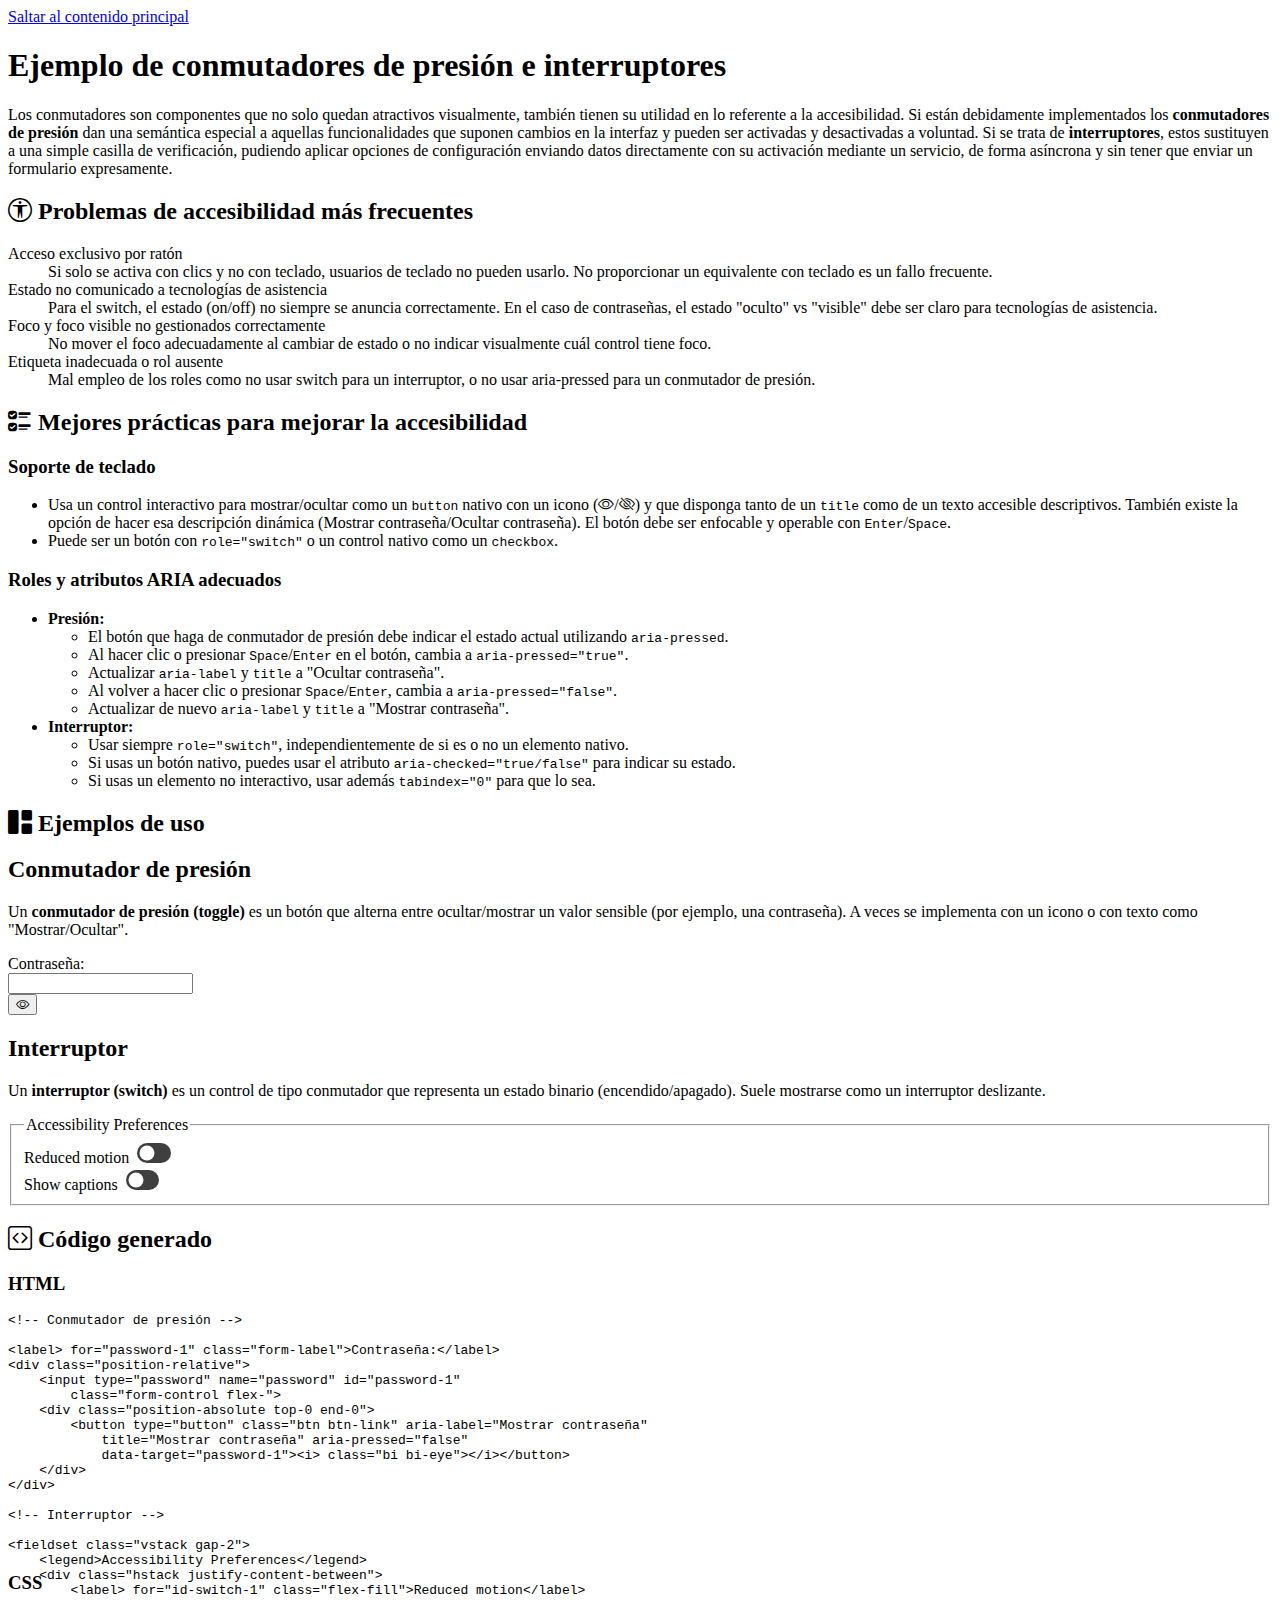
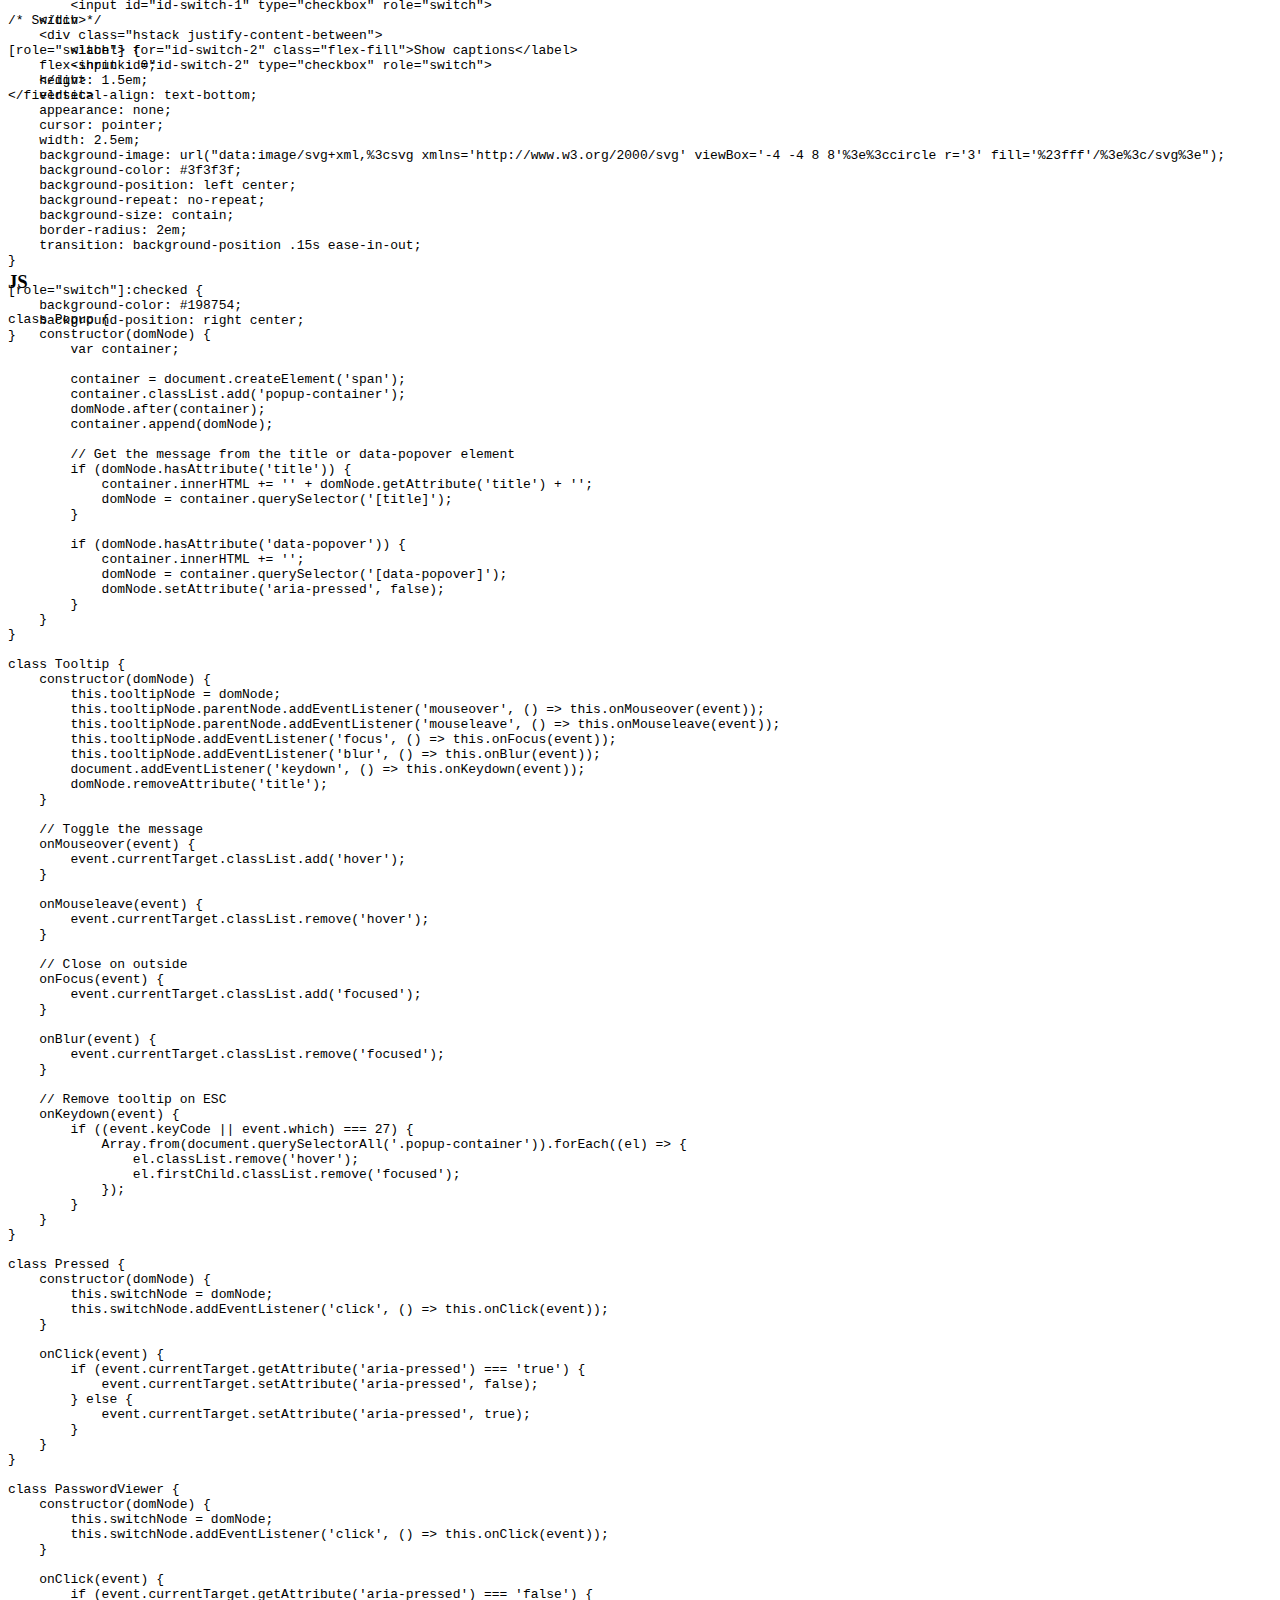
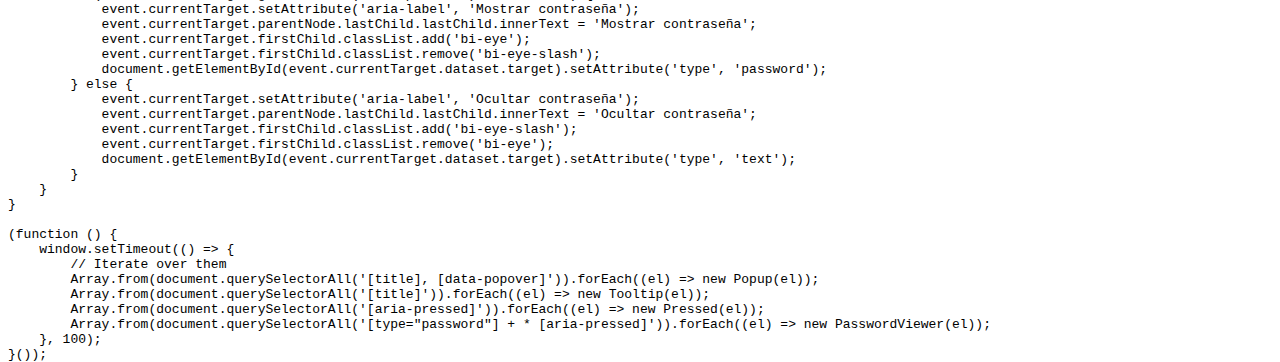
<file: switch/index.html>
<!DOCTYPE html>
<html lang="es">

<head>
    <meta charset="UTF-8">
    <meta name="viewport" content="width=device-width, initial-scale=1.0">
    <title>Conmutadores | A11Y</title>
    <link href="https://cdn.jsdelivr.net/npm/bootstrap@5.3.8/dist/css/bootstrap.min.css" rel="stylesheet"
        integrity="sha384-sRIl4kxILFvY47J16cr9ZwB07vP4J8+LH7qKQnuqkuIAvNWLzeN8tE5YBujZqJLB" crossorigin="anonymous">
    <link rel="stylesheet" href="https://cdn.jsdelivr.net/npm/bootstrap-icons@1.13.1/font/bootstrap-icons.min.css">
    <link rel="stylesheet" href="../style.css">
</head>

<body class="min-vh-100 vstack">
    <a href="#main"
        class="btn btn-primary fixed-top top-0 start-50 translate-middle-x mt-4 visually-hidden-focusable">Saltar
        al contenido principal</a>
    <div id="header" class="sticky-top"></div>
    <main id="main" class="py-5 text-bg-light">
        <div class="container">
            <div class="row row-cols-1 row-cols-xl-2 g-5">
                <div class="col col-xl-9 vstack gap-3">
                    <h1 class="display-5 border-bottom pb-3">Ejemplo de conmutadores de presión e interruptores</h1>
                    <p>Los conmutadores son componentes que no solo quedan atractivos visualmente, también tienen su
                        utilidad en lo referente a la accesibilidad. Si están debidamente implementados los
                        <strong>conmutadores de presión</strong> dan una semántica especial a aquellas funcionalidades
                        que suponen cambios en la interfaz y pueden ser activadas y desactivadas a voluntad. Si se trata
                        de <strong>interruptores</strong>, estos sustituyen a una simple casilla de verificación,
                        pudiendo aplicar opciones de configuración enviando datos directamente con su activación
                        mediante un servicio, de forma asíncrona y sin tener que enviar un formulario expresamente.</p>
                    <h2 class="border-bottom pb-3"><i class="bi bi-universal-access-circle"></i> Problemas de
                        accesibilidad más frecuentes</h2>
                    <dl>
                        <dt>Acceso exclusivo por ratón</dt>
                        <dd>Si solo se activa con clics y no con teclado, usuarios de teclado no pueden usarlo. No
                            proporcionar un equivalente con teclado es un fallo frecuente.</dd>
                        <dt>Estado no comunicado a tecnologías de asistencia</dt>
                        <dd>Para el switch, el estado (on/off) no siempre se anuncia correctamente. En el caso de
                            contraseñas, el estado "oculto" vs "visible" debe ser claro para tecnologías de asistencia.
                        </dd>
                        <dt>Foco y foco visible no gestionados correctamente</dt>
                        <dd>No mover el foco adecuadamente al cambiar de estado o no indicar visualmente cuál control
                            tiene foco.</dd>
                        <dt>Etiqueta inadecuada o rol ausente</dt>
                        <dd>Mal empleo de los roles como no usar switch para un interruptor, o no usar aria-pressed para
                            un conmutador de presión.</dd>
                    </dl>

                    <h2 class="border-bottom pb-3"><i class="bi bi-ui-checks"></i> Mejores prácticas para mejorar la
                        accesibilidad</h2>
                    <h3 class="h4 fw-bold">Soporte de teclado</h3>
                    <ul>
                        <li>Usa un control interactivo para mostrar/ocultar como un <code>button</code> nativo con un
                            icono (<i class="bi bi-eye"></i>/<i class="bi bi-eye-slash"></i>) y que disponga tanto de un
                            <code>title</code> como de un texto accesible descriptivos. También existe la opción de
                            hacer esa descripción dinámica (Mostrar contraseña/Ocultar contraseña). El botón debe ser
                            enfocable y operable con <kbd>Enter</kbd>/<kbd>Space</kbd>.
                        </li>
                        <li>Puede ser un botón con <code>role="switch"</code> o un control nativo como un
                            <code>checkbox</code>.
                        </li>
                    </ul>
                    <h3 class="h4 fw-bold">Roles y atributos ARIA adecuados</h3>
                    <ul>
                        <li>
                            <strong>Presión:</strong>
                            <ul>
                                <li>El botón que haga de conmutador de presión debe indicar el estado actual utilizando
                                    <code>aria-pressed</code>.
                                </li>
                                <li>Al hacer clic o presionar <kbd>Space</kbd>/<kbd>Enter</kbd> en el botón, cambia a
                                    <code>aria-pressed="true"</code>.
                                </li>
                                <li>Actualizar <code>aria-label</code> y <code>title</code> a "Ocultar contraseña".</li>
                                <li>Al volver a hacer clic o presionar <kbd>Space</kbd>/<kbd>Enter</kbd>, cambia a
                                    <code>aria-pressed="false"</code>.
                                </li>
                                <li>Actualizar de nuevo <code>aria-label</code> y <code>title</code> a "Mostrar
                                    contraseña".</li>
                            </ul>
                        </li>
                        <li>
                            <strong>Interruptor:</strong>
                            <ul>
                                <li>Usar siempre <code>role="switch"</code>, independientemente de si es o no un
                                    elemento nativo. </li>
                                <li>Si usas un botón nativo, puedes usar el atributo
                                    <code>aria-checked="true/false"</code> para indicar su estado.
                                </li>
                                <li>Si usas un elemento no interactivo, usar además <code>tabindex="0"</code> para que
                                    lo sea.</li>
                            </ul>
                        </li>
                    </ul>

                    <h2 class="border-bottom pb-3"><i class="bi bi-grid-1x2-fill"></i> Ejemplos de uso</h2>
                    <div class="row row-cols-1 row-cols-md-2 g-4 mb-4">
                        <div class="col">
                            <div class="card h-100">
                                <div class="card-header text-body-secondary">
                                    <h2 class="card-title h5 mb-0">Conmutador de presión</h2>
                                </div>
                                <div class="card-body">
                                    <p class="card-text">Un <strong>conmutador de presión (toggle)</strong> es un botón
                                        que alterna entre ocultar/mostrar un valor sensible (por ejemplo, una
                                        contraseña). A veces se implementa con un icono o con texto como
                                        "Mostrar/Ocultar".
                                    </p>
                                </div>
                                <div class="card-footer text-body-secondary p-3">
                                    <label for="password-1" class="form-label">Contraseña:</label>
                                    <div class="position-relative">
                                        <input type="password" name="password" id="password-1"
                                            class="form-control flex-">
                                        <div class="position-absolute top-0 end-0">
                                            <button type="button" class="btn btn-link" aria-label="Mostrar contraseña"
                                                title="Mostrar contraseña" aria-pressed="false"
                                                data-target="password-1"><i class="bi bi-eye"></i></button>
                                        </div>
                                    </div>
                                </div>
                            </div>
                        </div>
                        <div class="col">
                            <div class="card h-100">
                                <div class="card-header text-body-secondary">
                                    <h2 class="card-title h5 mb-0">Interruptor</h2>
                                </div>
                                <div class="card-body">
                                    <p class="card-text">Un <strong>interruptor (switch)</strong> es un control de tipo
                                        conmutador que representa un estado binario (encendido/apagado). Suele mostrarse
                                        como un interruptor deslizante.
                                    </p>
                                </div>
                                <div class="card-footer text-body-secondary p-3">
                                    <fieldset class="vstack gap-2">
                                        <legend>Accessibility Preferences</legend>
                                        <div class="hstack justify-content-between">
                                            <label for="id-switch-1" class="flex-fill">Reduced motion</label>
                                            <input id="id-switch-1" type="checkbox" role="switch">
                                        </div>
                                        <div class="hstack justify-content-between">
                                            <label for="id-switch-2" class="flex-fill">Show captions</label>
                                            <input id="id-switch-2" type="checkbox" role="switch">
                                        </div>
                                    </fieldset>
                                </div>
                            </div>
                        </div>
                    </div>

                    <h2 class="border-bottom pb-3"><i class="bi bi-code-square"></i> Código generado</h2>
                    <div class="vstack gap-3">
                        <div class="card h-100 overflow-hidden">
                            <div class="card-header">
                                <h3 class="card-title h5 mb-0">HTML</h3>
                            </div>
                            <pre class="card-body text-bg-dark mh-15 mb-0">
&lt;!-- Conmutador de presión --&gt;

&lt;label&gt; for="password-1" class="form-label"&gt;Contraseña:&lt;/label&gt;
&lt;div class="position-relative"&gt;
    &lt;input type="password" name="password" id="password-1"
        class="form-control flex-"&gt;
    &lt;div class="position-absolute top-0 end-0"&gt;
        &lt;button type="button" class="btn btn-link" aria-label="Mostrar contraseña"
            title="Mostrar contraseña" aria-pressed="false"
            data-target="password-1"&gt;&lt;i&gt; class="bi bi-eye"&gt;&lt;/i&gt;&lt;/button&gt;
    &lt;/div&gt;
&lt;/div&gt;

&lt;!-- Interruptor --&gt;

&lt;fieldset class="vstack gap-2"&gt;
    &lt;legend&gt;Accessibility Preferences&lt;/legend&gt;
    &lt;div class="hstack justify-content-between"&gt;
        &lt;label&gt; for="id-switch-1" class="flex-fill"&gt;Reduced motion&lt;/label&gt;
        &lt;input id="id-switch-1" type="checkbox" role="switch"&gt;
    &lt;/div&gt;
    &lt;div class="hstack justify-content-between"&gt;
        &lt;label&gt; for="id-switch-2" class="flex-fill"&gt;Show captions&lt;/label&gt;
        &lt;input id="id-switch-2" type="checkbox" role="switch"&gt;
    &lt;/div&gt;
&lt;/fieldset&gt;
                                </pre>
                        </div>
                        <div class="card h-100 overflow-hidden">
                            <div class="card-header">
                                <h3 class="card-title h5 mb-0">CSS</h3>
                            </div>
                            <pre class="card-body text-bg-dark mh-15 mb-0">
/* Switch */

[role="switch"] {
    flex-shrink: 0;
    height: 1.5em;
    vertical-align: text-bottom;
    appearance: none;
    cursor: pointer;
    width: 2.5em;
    background-image: url("data:image/svg+xml,%3csvg xmlns='http://www.w3.org/2000/svg' viewBox='-4 -4 8 8'%3e%3ccircle r='3' fill='%23fff'/%3e%3c/svg%3e");
    background-color: #3f3f3f;
    background-position: left center;
    background-repeat: no-repeat;
    background-size: contain;
    border-radius: 2em;
    transition: background-position .15s ease-in-out;
}

[role="switch"]:checked {
    background-color: #198754;
    background-position: right center;
}</pre>
                        </div>
                        <div class="card h-100 overflow-hidden">
                            <div class="card-header">
                                <h3 class="card-title h5 mb-0">JS</h3>
                            </div>
                            <pre class="card-body text-bg-dark mh-15 mb-0">
class Popup {
    constructor(domNode) {
        var container;

        container = document.createElement('span');
        container.classList.add('popup-container');
        domNode.after(container);
        container.append(domNode);

        // Get the message from the title or data-popover element
        if (domNode.hasAttribute('title')) {
            container.innerHTML += '<span role="tooltip" aria-hidden="true"><span>' + domNode.getAttribute('title') + '</span></span>';
            domNode = container.querySelector('[title]');
        }

        if (domNode.hasAttribute('data-popover')) {
            container.innerHTML += '<span role="status"><span></span></span>';
            domNode = container.querySelector('[data-popover]');
            domNode.setAttribute('aria-pressed', false);
        }
    }
}

class Tooltip {
    constructor(domNode) {
        this.tooltipNode = domNode;
        this.tooltipNode.parentNode.addEventListener('mouseover', () => this.onMouseover(event));
        this.tooltipNode.parentNode.addEventListener('mouseleave', () => this.onMouseleave(event));
        this.tooltipNode.addEventListener('focus', () => this.onFocus(event));
        this.tooltipNode.addEventListener('blur', () => this.onBlur(event));
        document.addEventListener('keydown', () => this.onKeydown(event));
        domNode.removeAttribute('title');
    }

    // Toggle the message
    onMouseover(event) {
        event.currentTarget.classList.add('hover');
    }

    onMouseleave(event) {
        event.currentTarget.classList.remove('hover');
    }

    // Close on outside
    onFocus(event) {
        event.currentTarget.classList.add('focused');
    }

    onBlur(event) {
        event.currentTarget.classList.remove('focused');
    }

    // Remove tooltip on ESC
    onKeydown(event) {
        if ((event.keyCode || event.which) === 27) {
            Array.from(document.querySelectorAll('.popup-container')).forEach((el) => {
                el.classList.remove('hover');
                el.firstChild.classList.remove('focused');
            });
        }
    }
}

class Pressed {
    constructor(domNode) {
        this.switchNode = domNode;
        this.switchNode.addEventListener('click', () => this.onClick(event));
    }

    onClick(event) {
        if (event.currentTarget.getAttribute('aria-pressed') === 'true') {
            event.currentTarget.setAttribute('aria-pressed', false);
        } else {
            event.currentTarget.setAttribute('aria-pressed', true);
        }
    }
}

class PasswordViewer {
    constructor(domNode) {
        this.switchNode = domNode;
        this.switchNode.addEventListener('click', () => this.onClick(event));
    }

    onClick(event) {
        if (event.currentTarget.getAttribute('aria-pressed') === 'false') {
            event.currentTarget.setAttribute('aria-label', 'Mostrar contraseña');
            event.currentTarget.parentNode.lastChild.lastChild.innerText = 'Mostrar contraseña';
            event.currentTarget.firstChild.classList.add('bi-eye');
            event.currentTarget.firstChild.classList.remove('bi-eye-slash');
            document.getElementById(event.currentTarget.dataset.target).setAttribute('type', 'password');
        } else {
            event.currentTarget.setAttribute('aria-label', 'Ocultar contraseña');
            event.currentTarget.parentNode.lastChild.lastChild.innerText = 'Ocultar contraseña';
            event.currentTarget.firstChild.classList.add('bi-eye-slash');
            event.currentTarget.firstChild.classList.remove('bi-eye');
            document.getElementById(event.currentTarget.dataset.target).setAttribute('type', 'text');
        }
    }
}

(function () {
    window.setTimeout(() => {
        // Iterate over them
        Array.from(document.querySelectorAll('[title], [data-popover]')).forEach((el) => new Popup(el));
        Array.from(document.querySelectorAll('[title]')).forEach((el) => new Tooltip(el));
        Array.from(document.querySelectorAll('[aria-pressed]')).forEach((el) => new Pressed(el));
        Array.from(document.querySelectorAll('[type="password"] + * [aria-pressed]')).forEach((el) => new PasswordViewer(el));
    }, 100);
}());</pre>
                        </div>
                    </div>
                </div>
                <div class="col col-xl-3"></div>
            </div>
        </div>
    </main>
    <div id="footer" class="mt-auto"></div>

    <script src="https://cdn.jsdelivr.net/npm/bootstrap@5.3.8/dist/js/bootstrap.bundle.min.js"
        integrity="sha384-FKyoEForCGlyvwx9Hj09JcYn3nv7wiPVlz7YYwJrWVcXK/BmnVDxM+D2scQbITxI"
        crossorigin="anonymous"></script>
    <script src="https://code.jquery.com/jquery-3.7.1.min.js"
        integrity="sha256-/JqT3SQfawRcv/BIHPThkBvs0OEvtFFmqPF/lYI/Cxo=" crossorigin="anonymous"></script>
    <script src="../custom.js"></script>
</body>

</html>
</file>
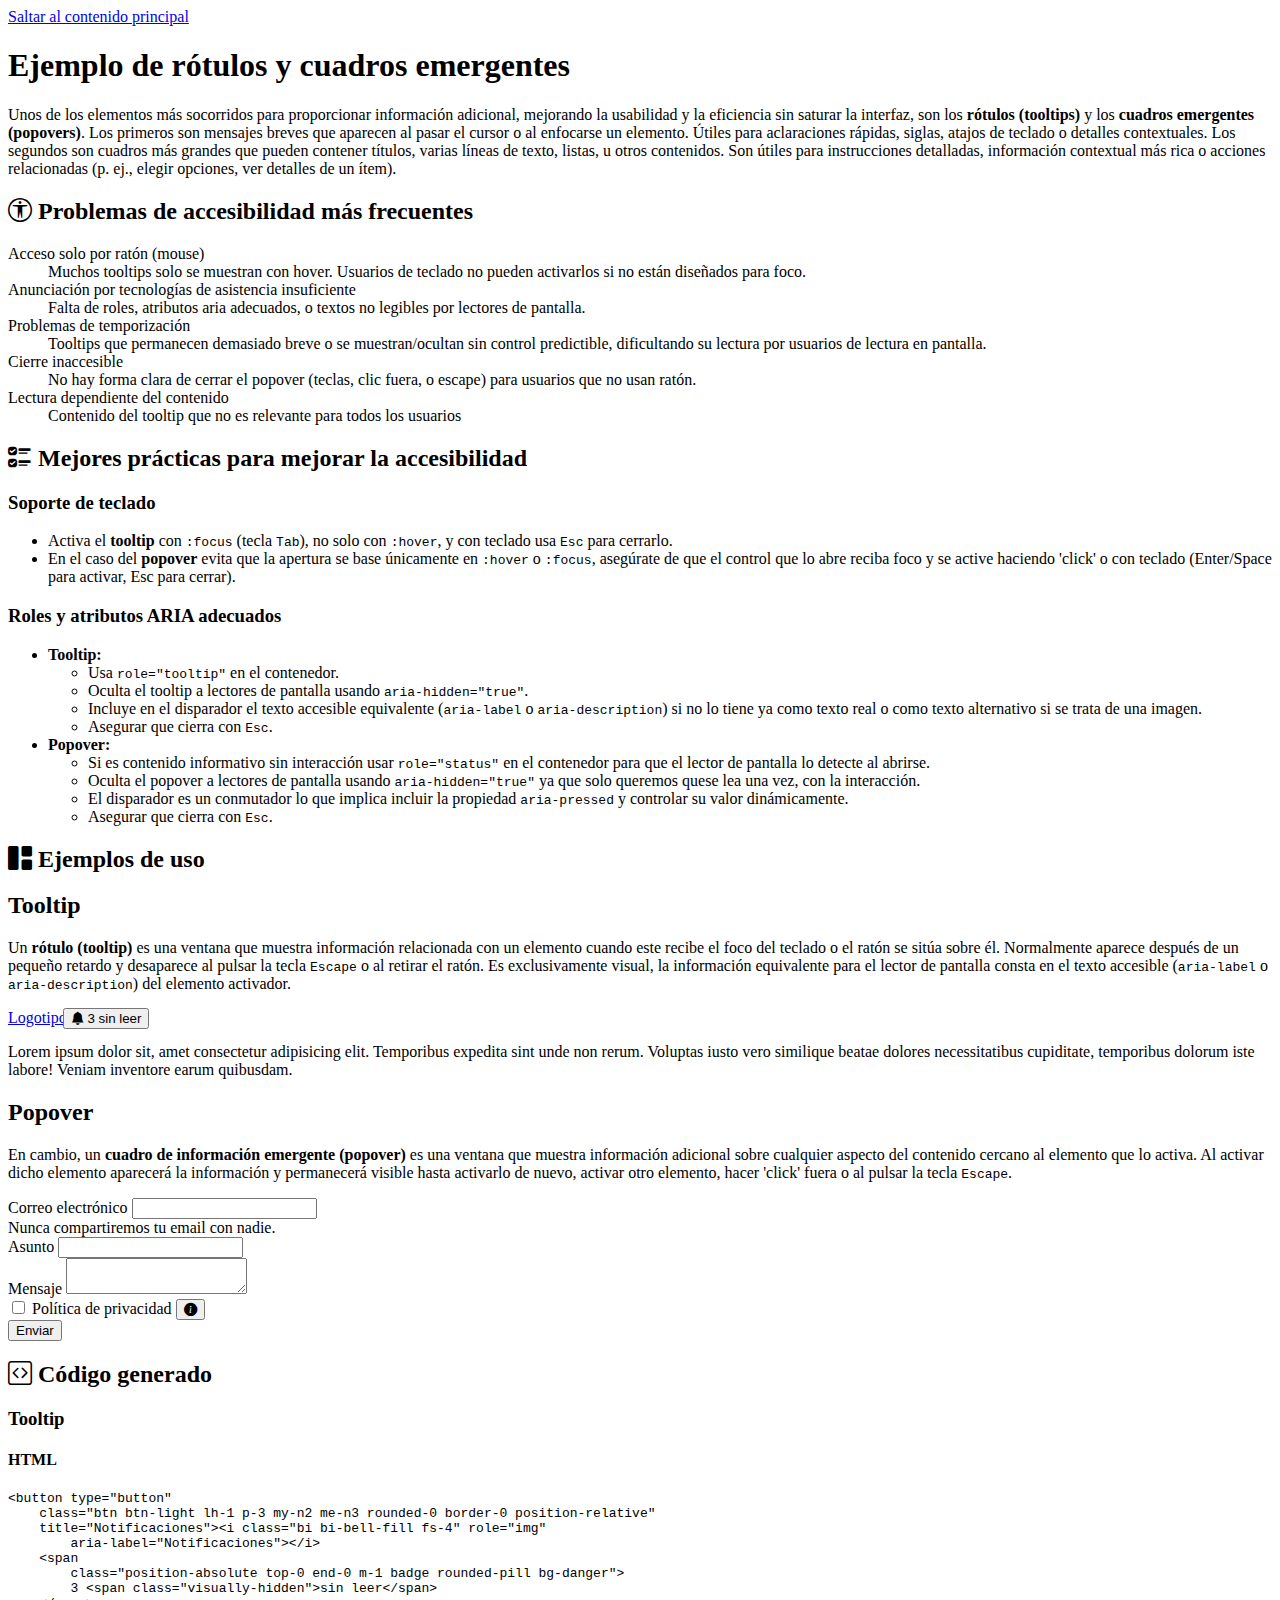
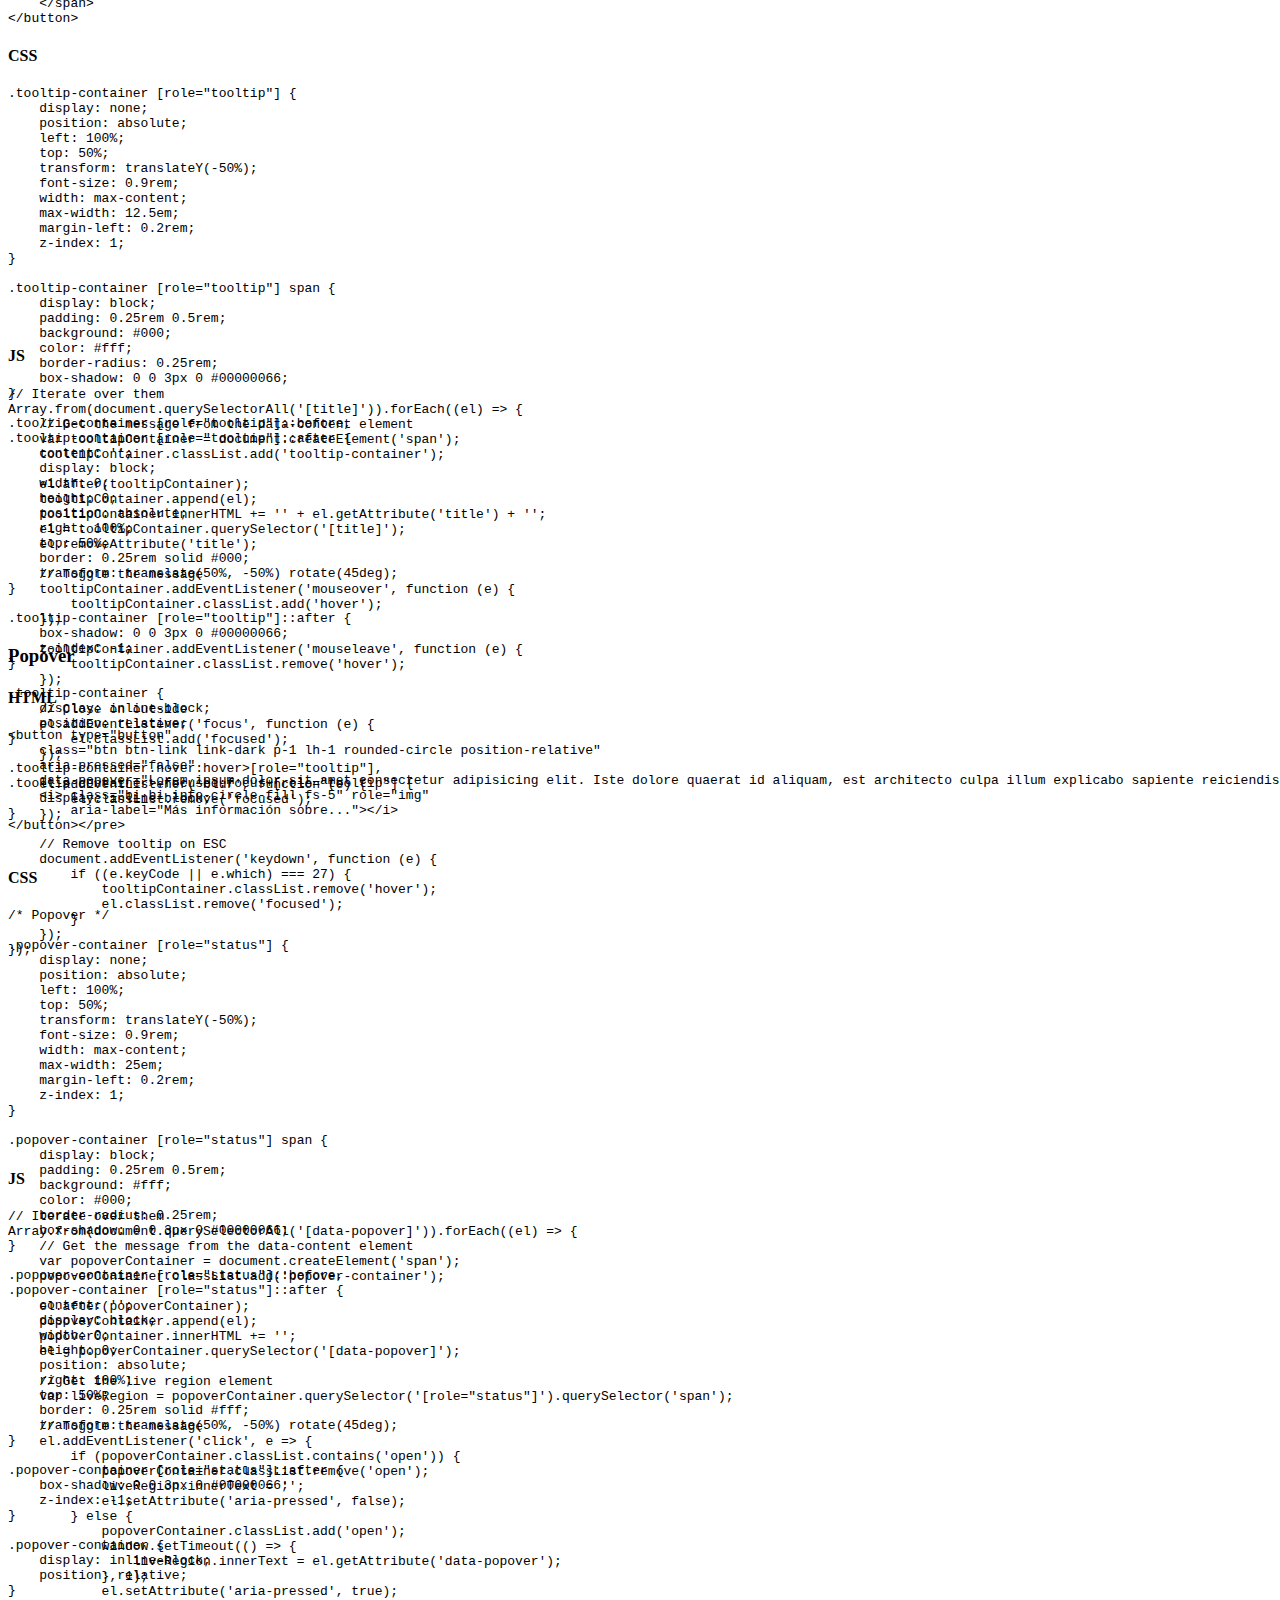
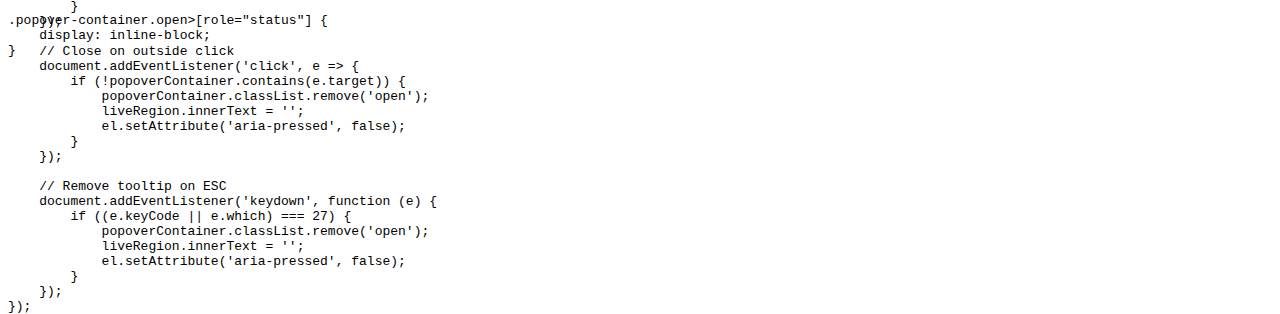
<file: tooltip-popover/index.html>
<!DOCTYPE html>
<html lang="es">

<head>
    <meta charset="UTF-8">
    <meta name="viewport" content="width=device-width, initial-scale=1.0">
    <title>Ejemplos de accesibilidad</title>
    <link href="https://cdn.jsdelivr.net/npm/bootstrap@5.3.8/dist/css/bootstrap.min.css" rel="stylesheet"
        integrity="sha384-sRIl4kxILFvY47J16cr9ZwB07vP4J8+LH7qKQnuqkuIAvNWLzeN8tE5YBujZqJLB" crossorigin="anonymous">
    <link rel="stylesheet" href="https://cdn.jsdelivr.net/npm/bootstrap-icons@1.13.1/font/bootstrap-icons.min.css">
    <link rel="stylesheet" href="../style.css">
</head>

<body>
    <a href="#main"
        class="btn btn-primary fixed-top top-0 start-50 translate-middle-x mt-4 visually-hidden-focusable">Saltar
        al contenido principal</a>
    <div id="header" class="sticky-top"></div>
    <main id="main" class="py-5 text-bg-light">
        <div class="container">
            <div class="row row-cols-1 row-cols-xl-2 g-5">
                <div class="col col-xl-9 vstack gap-3">
                    <h1 class="display-5 border-bottom pb-3">Ejemplo de rótulos y cuadros emergentes</h1>
                    <p>Unos de los elementos más socorridos para proporcionar información adicional, mejorando la
                        usabilidad y la eficiencia sin saturar la interfaz, son los <strong>rótulos (tooltips)</strong>
                        y los <strong>cuadros emergentes (popovers)</strong>. Los primeros son mensajes breves que
                        aparecen al pasar el cursor o al enfocarse un elemento. Útiles para aclaraciones rápidas,
                        siglas, atajos de teclado o detalles contextuales. Los segundos son cuadros más grandes que
                        pueden contener títulos, varias líneas de texto, listas, u otros contenidos. Son útiles para
                        instrucciones detalladas, información contextual más rica o acciones relacionadas (p. ej.,
                        elegir opciones, ver detalles de un ítem).</p>

                    <h2 class="border-bottom pb-3"><i class="bi bi-universal-access-circle"></i> Problemas de
                        accesibilidad más frecuentes</h2>
                    <dl>
                        <dt>Acceso solo por ratón (mouse)</dt>
                        <dd>Muchos tooltips solo se muestran con hover. Usuarios de teclado no pueden activarlos si no
                            están diseñados para foco.</dd>
                        <dt>Anunciación por tecnologías de asistencia insuficiente</dt>
                        <dd>Falta de roles, atributos aria adecuados, o textos no legibles por lectores de pantalla.
                        </dd>
                        <dt>Problemas de temporización</dt>
                        <dd>Tooltips que permanecen demasiado breve o se muestran/ocultan sin control predictible,
                            dificultando su lectura por usuarios de lectura en pantalla.</dd>
                        <dt>Cierre inaccesible</dt>
                        <dd>No hay forma clara de cerrar el popover (teclas, clic fuera, o escape) para usuarios que no
                            usan ratón.</dd>
                        <dt>Lectura dependiente del contenido</dt>
                        <dd>Contenido del tooltip que no es relevante para todos los usuarios</dd>
                    </dl>

                    <h2 class="border-bottom pb-3"><i class="bi bi-ui-checks"></i> Mejores prácticas para mejorar la
                        accesibilidad</h2>
                    <h3 class="h4 fw-bold">Soporte de teclado</h3>
                    <ul>
                        <li>Activa el <strong>tooltip</strong> con <code>:focus</code> (tecla <kbd>Tab</kbd>), no solo
                            con <code>:hover</code>, y con teclado usa <kbd>Esc</kbd> para cerrarlo.
                        </li>
                        <li>En el caso del <strong>popover</strong> evita que la apertura se base únicamente en
                            <code>:hover</code> o <code>:focus</code>, asegúrate de que el control que lo abre reciba
                            foco y se active haciendo 'click' o con teclado (Enter/Space para activar, Esc para cerrar).
                        </li>
                    </ul>
                    <h3 class="h4 fw-bold">Roles y atributos ARIA adecuados</h3>
                    <ul>
                        <li>
                            <strong>Tooltip:</strong>
                            <ul>
                                <li>Usa <code>role="tooltip"</code> en el contenedor.</li>
                                <li>Oculta el tooltip a lectores de pantalla usando <code>aria-hidden="true"</code>.
                                </li>
                                <li>Incluye en el disparador el texto accesible equivalente (<code>aria-label</code> o
                                    <code>aria-description</code>) si no lo tiene ya como texto real o como texto
                                    alternativo si se trata de una imagen.
                                </li>
                                <li>Asegurar que cierra con <kbd>Esc</kbd>.</li>
                            </ul>
                        </li>
                        <li>
                            <strong>Popover:</strong>
                            <ul>
                                <li>Si es contenido informativo sin interacción usar <code>role="status"</code> en el
                                    contenedor para que el lector de pantalla lo detecte al abrirse.</li>
                                <li>Oculta el popover a lectores de pantalla usando <code>aria-hidden="true"</code> ya
                                    que solo queremos quese lea una vez, con la interacción.
                                </li>
                                <li>El disparador es un conmutador lo que implica incluir la propiedad
                                    <code>aria-pressed</code> y controlar su valor dinámicamente.
                                </li>
                                <li>Asegurar que cierra con <kbd>Esc</kbd>.</li>
                            </ul>
                        </li>
                    </ul>

                    <h2 class="border-bottom pb-3"><i class="bi bi-grid-1x2-fill"></i> Ejemplos de uso</h2>
                    <div class="row row-cols-1 row-cols-md-2 g-4 mb-4">
                        <div class="col">
                            <div class="card h-100">
                                <div class="card-header text-body-secondary">
                                    <h2 class="card-title h5 mb-0">Tooltip</h2>
                                </div>
                                <div class="card-body">
                                    <p class="card-text">Un <strong>rótulo (tooltip)</strong> es una ventana que muestra
                                        información relacionada con un elemento cuando este recibe el foco del teclado o
                                        el ratón se sitúa sobre él. Normalmente aparece después de un pequeño retardo y
                                        desaparece al pulsar la tecla <kbd>Escape</kbd> o al retirar el ratón. Es
                                        exclusivamente visual, la información equivalente para el lector de pantalla
                                        consta en el texto accesible (<code>aria-label</code> o
                                        <code>aria-description</code>) del elemento activador.
                                    </p>
                                </div>
                                <div class="card-footer text-body-secondary p-3">
                                    <div class="bg-white border border-2 rounded-2">
                                        <nav class="navbar bg-body-tertiary">
                                            <div class="container-fluid px-3">
                                                <a class="navbar-brand" href="#">Logotipo</a>
                                                <button type="button"
                                                    class="btn btn-light lh-1 p-3 my-n2 me-n3 rounded-0 border-0 position-relative"
                                                    title="Notificaciones"><i class="bi bi-bell-fill fs-4" role="img"
                                                        aria-label="Notificaciones"></i>
                                                    <span
                                                        class="position-absolute top-0 end-0 m-1 badge rounded-pill bg-danger">
                                                        3 <span class="visually-hidden">sin leer</span>
                                                    </span>
                                                </button>
                                            </div>
                                        </nav>
                                        <div class="container-fluid py-2">
                                            <p>Lorem ipsum dolor sit, amet consectetur adipisicing elit. Temporibus
                                                expedita sint unde non rerum. Voluptas iusto vero similique beatae
                                                dolores necessitatibus cupiditate, temporibus dolorum iste labore!
                                                Veniam inventore earum quibusdam.</p>
                                        </div>
                                    </div>
                                </div>
                            </div>
                        </div>
                        <div class="col">
                            <div class="card h-100">
                                <div class="card-header text-body-secondary">
                                    <h2 class="card-title h5 mb-0">Popover</h2>
                                </div>
                                <div class="card-body">
                                    <p class="card-text">En cambio, un <strong>cuadro de información emergente
                                            (popover)</strong> es una ventana que muestra información adicional sobre
                                        cualquier aspecto del contenido cercano al elemento que lo activa. Al activar
                                        dicho elemento aparecerá la información y permanecerá visible hasta activarlo de
                                        nuevo, activar otro elemento, hacer 'click' fuera o al pulsar la tecla
                                        <kbd>Escape</kbd>.
                                    </p>
                                </div>
                                <div class="card-footer text-body-secondary p-3">
                                    <form>
                                        <div class="mb-3">
                                            <label for="exampleInputEmail1" class="form-label">Correo
                                                electrónico</label>
                                            <input type="email" class="form-control" id="exampleInputEmail1"
                                                aria-describedby="emailHelp">
                                            <div id="emailHelp" class="form-text">Nunca compartiremos tu email con
                                                nadie.</div>
                                        </div>
                                        <div class="mb-3">
                                            <label for="exampleInputSubject1" class="form-label">Asunto</label>
                                            <input type="text" class="form-control" id="exampleInputSubject1">
                                        </div>
                                        <div class="mb-3">
                                            <label for="exampleTextareaMessage1" class="form-label">Mensaje</label>
                                            <textarea class="form-control" id="exampleTextareaMessage1"></textarea>
                                        </div>
                                        <div class="mb-3 form-check">
                                            <div class="hstack gap-2">
                                                <input type="checkbox" class="form-check-input" id="exampleCheck1">
                                                <label class="form-check-label" for="exampleCheck1">Política de
                                                    privacidad</label>
                                                <button type="button"
                                                    class="btn btn-link link-dark p-1 lh-1 rounded-circle position-relative"
                                                    aria-pressed="false"
                                                    data-popover="Lorem ipsum dolor sit amet consectetur adipisicing elit. Iste dolore quaerat id aliquam, est architecto culpa illum explicabo sapiente reiciendis impedit molestiae libero adipisci autem vitae? Cupiditate vel dicta expedita?">
                                                    <i class="bi bi-info-circle-fill fs-5" role="img"
                                                        aria-label="Más información sobre..."></i>
                                                </button>
                                            </div>
                                        </div>
                                        <button type="submit" class="btn btn-primary">Enviar</button>
                                    </form>
                                </div>
                            </div>
                        </div>
                    </div>

                    <h2 class="border-bottom pb-3"><i class="bi bi-code-square"></i> Código generado</h2>
                    <h3 class="h4 fw-bold">Tooltip</h3>
                    <div class="vstack gap-3">
                        <div class="card h-100 overflow-hidden">
                            <div class="card-header">
                                <h4 class="card-title h5 mb-0">HTML</h4>
                            </div>
                            <pre class="card-body text-bg-dark mh-15 mb-0">
&lt;button type="button"
    class="btn btn-light lh-1 p-3 my-n2 me-n3 rounded-0 border-0 position-relative"
    title="Notificaciones"&gt;&lt;i class="bi bi-bell-fill fs-4" role="img"
        aria-label="Notificaciones"&gt;&lt;/i&gt;
    &lt;span
        class="position-absolute top-0 end-0 m-1 badge rounded-pill bg-danger"&gt;
        3 &lt;span class="visually-hidden"&gt;sin leer&lt;/span&gt;
    &lt;/span&gt;
&lt;/button&gt;</pre>
                        </div>
                        <div class="card h-100 overflow-hidden">
                            <div class="card-header">
                                <h4 class="card-title h5 mb-0">CSS</h4>
                            </div>
                            <pre class="card-body text-bg-dark mh-15 mb-0">
.tooltip-container [role="tooltip"] {
    display: none;
    position: absolute;
    left: 100%;
    top: 50%;
    transform: translateY(-50%);
    font-size: 0.9rem;
    width: max-content;
    max-width: 12.5em;
    margin-left: 0.2rem;
    z-index: 1;
}

.tooltip-container [role="tooltip"] span {
    display: block;
    padding: 0.25rem 0.5rem;
    background: #000;
    color: #fff;
    border-radius: 0.25rem;
    box-shadow: 0 0 3px 0 #00000066;
}

.tooltip-container [role="tooltip"]::before,
.tooltip-container [role="tooltip"]::after {
    content: '';
    display: block;
    width: 0;
    height: 0;
    position: absolute;
    right: 100%;
    top: 50%;
    border: 0.25rem solid #000;
    transform: translate(50%, -50%) rotate(45deg);
}

.tooltip-container [role="tooltip"]::after {
    box-shadow: 0 0 3px 0 #00000066;
    z-index: -1;
}

.tooltip-container {
    display: inline-block;
    position: relative;
}

.tooltip-container.hover:hover>[role="tooltip"],
.tooltip-container>.focused:focus+[role="tooltip"] {
    display: inline-block;
}</pre>
                        </div>
                        <div class="card h-100 overflow-hidden">
                            <div class="card-header">
                                <h4 class="card-title h5 mb-0">JS</h4>
                            </div>
                            <pre class="card-body text-bg-dark mh-15 mb-0">
// Iterate over them
Array.from(document.querySelectorAll('[title]')).forEach((el) => {
    // Get the message from the data-content element
    var tooltipContainer = document.createElement('span');
    tooltipContainer.classList.add('tooltip-container');

    el.after(tooltipContainer);
    tooltipContainer.append(el);
    tooltipContainer.innerHTML += '<span role="tooltip" aria-hidden="true"><span>' + el.getAttribute('title') + '</span></span>';
    el = tooltipContainer.querySelector('[title]');
    el.removeAttribute('title');

    // Toggle the message
    tooltipContainer.addEventListener('mouseover', function (e) {
        tooltipContainer.classList.add('hover');
    });

    tooltipContainer.addEventListener('mouseleave', function (e) {
        tooltipContainer.classList.remove('hover');
    });

    // Close on outside
    el.addEventListener('focus', function (e) {
        el.classList.add('focused');
    });

    el.addEventListener('blur', function (e) {
        el.classList.remove('focused');
    });

    // Remove tooltip on ESC
    document.addEventListener('keydown', function (e) {
        if ((e.keyCode || e.which) === 27) {
            tooltipContainer.classList.remove('hover');
            el.classList.remove('focused');
        }
    });
});</pre>
                        </div>
                    </div>
                    <h3 class="h4 fw-bold">Popover</h3>
                    <div class="vstack gap-3">
                        <div class="card h-100 overflow-hidden">
                            <div class="card-header">
                                <h4 class="card-title h5 mb-0">HTML</h4>
                            </div>
                            <pre class="card-body text-bg-dark mh-15 mb-0">
&lt;button type="button"
    class="btn btn-link link-dark p-1 lh-1 rounded-circle position-relative"
    aria-pressed="false"
    data-popover="Lorem ipsum dolor sit amet consectetur adipisicing elit. Iste dolore quaerat id aliquam, est architecto culpa illum explicabo sapiente reiciendis impedit molestiae libero adipisci autem vitae? Cupiditate vel dicta expedita?"&gt;
    &lt;i&gt; class="bi bi-info-circle-fill fs-5" role="img"
        aria-label="Más información sobre..."&gt;&lt;/i&gt;
&lt;/button&gt;&lt;/pre&gt;
                        </div>
                        <div class="card h-100 overflow-hidden">
                            <div class="card-header">
                                <h4 class="card-title h5 mb-0">CSS</h4>
                            </div>
                            <pre class="card-body text-bg-dark mh-15 mb-0">
/* Popover */

.popover-container [role="status"] {
    display: none;
    position: absolute;
    left: 100%;
    top: 50%;
    transform: translateY(-50%);
    font-size: 0.9rem;
    width: max-content;
    max-width: 25em;
    margin-left: 0.2rem;
    z-index: 1;
}

.popover-container [role="status"] span {
    display: block;
    padding: 0.25rem 0.5rem;
    background: #fff;
    color: #000;
    border-radius: 0.25rem;
    box-shadow: 0 0 3px 0 #00000066;
}

.popover-container [role="status"]::before,
.popover-container [role="status"]::after {
    content: '';
    display: block;
    width: 0;
    height: 0;
    position: absolute;
    right: 100%;
    top: 50%;
    border: 0.25rem solid #fff;
    transform: translate(50%, -50%) rotate(45deg);
}

.popover-container [role="status"]::after {
    box-shadow: 0 0 3px 0 #00000066;
    z-index: -1;
}

.popover-container {
    display: inline-block;
    position: relative;
}

.popover-container.open>[role="status"] {
    display: inline-block;
}</pre>
                        </div>
                        <div class="card h-100 overflow-hidden">
                            <div class="card-header">
                                <h4 class="card-title h5 mb-0">JS</h4>
                            </div>
                            <pre class="card-body text-bg-dark mh-15 mb-0">
// Iterate over them
Array.from(document.querySelectorAll('[data-popover]')).forEach((el) => {
    // Get the message from the data-content element
    var popoverContainer = document.createElement('span');
    popoverContainer.classList.add('popover-container');

    el.after(popoverContainer);
    popoverContainer.append(el);
    popoverContainer.innerHTML += '<span role="status"><span></span></span>';
    el = popoverContainer.querySelector('[data-popover]');

    // Get the live region element
    var liveRegion = popoverContainer.querySelector('[role="status"]').querySelector('span');

    // Toggle the message
    el.addEventListener('click', e => {
        if (popoverContainer.classList.contains('open')) {
            popoverContainer.classList.remove('open');
            liveRegion.innerText = '';
            el.setAttribute('aria-pressed', false);
        } else {
            popoverContainer.classList.add('open');
            window.setTimeout(() => {
                liveRegion.innerText = el.getAttribute('data-popover');
            }, 1);
            el.setAttribute('aria-pressed', true);
        }
    });

    // Close on outside click
    document.addEventListener('click', e => {
        if (!popoverContainer.contains(e.target)) {
            popoverContainer.classList.remove('open');
            liveRegion.innerText = '';
            el.setAttribute('aria-pressed', false);
        }
    });

    // Remove tooltip on ESC
    document.addEventListener('keydown', function (e) {
        if ((e.keyCode || e.which) === 27) {
            popoverContainer.classList.remove('open');
            liveRegion.innerText = '';
            el.setAttribute('aria-pressed', false);
        }
    });
});</pre>
                        </div>
                    </div>
                </div>
                <div class="col col-xl-3"></div>
            </div>
        </div>
    </main>
    <div id="footer"></div>

    <script src="https://cdn.jsdelivr.net/npm/bootstrap@5.3.8/dist/js/bootstrap.bundle.min.js"
        integrity="sha384-FKyoEForCGlyvwx9Hj09JcYn3nv7wiPVlz7YYwJrWVcXK/BmnVDxM+D2scQbITxI"
        crossorigin="anonymous"></script>
    <script src="https://code.jquery.com/jquery-3.7.1.min.js"
        integrity="sha256-/JqT3SQfawRcv/BIHPThkBvs0OEvtFFmqPF/lYI/Cxo=" crossorigin="anonymous"></script>
    <script src="../custom.js"></script>
</body>

</html>
</file>
<file: style.css>
.popup-container {
    display: inline-block;
    position: relative;
}

/* Tooltip */

.popup-container [role="tooltip"] {
    display: none;
    position: absolute;
    left: 50%;
    bottom: 100%;
    transform: translateX(-50%);
    font-size: 0.9rem;
    width: max-content;
    max-width: 12.5em;
    z-index: 5;
}

.popup-container [role="tooltip"] span {
    display: block;
    padding: 0.25rem 0.5rem;
    background: #0f0f0f;
    color: #f0f0f0;
    border-radius: 0.25rem;
    box-shadow: 0 0 3px 0 #00000066;
}

.popup-container [role="tooltip"]::before,
.popup-container [role="tooltip"]::after {
    content: '';
    display: block;
    width: 0;
    height: 0;
    position: absolute;
    left: 50%;
    top: 100%;
    border: 0.25rem solid #0f0f0f;
    transform: translate(-50%, -50%) rotate(45deg);
}

.popup-container [role="tooltip"]::after {
    box-shadow: 0 0 3px 0 #00000066;
    z-index: -1;
}


.popup-container.hover:hover>[role="tooltip"],
.popup-container>.focused:focus+[role="tooltip"] {
    display: inline-block;
}

/* Popover */

.popup-container [role="status"] {
    display: none;
    position: absolute;
    left: 100%;
    top: 50%;
    transform: translateY(-50%);
    font-size: 0.9rem;
    width: max-content;
    max-width: 25em;
    margin-left: 0.2rem;
    z-index: 6;
}

.popup-container [role="status"] span {
    display: block;
    padding: 0.75rem 1rem;
    background: #fff;
    color: #000;
    border-radius: 0.25rem;
    box-shadow: 0 0 3px 0 #00000066;
}

.popup-container [role="status"]::before,
.popup-container [role="status"]::after {
    content: '';
    display: block;
    width: 0;
    height: 0;
    position: absolute;
    right: 100%;
    top: 50%;
    border: 0.25rem solid #fff;
    transform: translate(50%, -50%) rotate(45deg);
}

.popup-container [role="status"]::after {
    box-shadow: 0 0 3px 0 #00000066;
    z-index: -1;
}

.popup-container.open>[role="status"] {
    display: inline-block;
}

/* Switch */

[role="switch"] {
    flex-shrink: 0;
    height: 1.5em;
    vertical-align: text-bottom;
    appearance: none;
    cursor: pointer;
    width: 2.5em;
    background-image: url("data:image/svg+xml,%3csvg xmlns='http://www.w3.org/2000/svg' viewBox='-4 -4 8 8'%3e%3ccircle r='3' fill='%23fff'/%3e%3c/svg%3e");
    background-color: #3f3f3f;
    background-position: left center;
    background-repeat: no-repeat;
    background-size: contain;
    border-radius: 2em;
    transition: background-position .15s ease-in-out;
}

[role="switch"]:checked {
    background-color: #198754;
    background-position: right center;
}

/*************************/

.my-n2 {
    margin: -0.5rem;
}

.me-n3 {
    margin-right: -1rem;
}

.mh-15 {
    max-height: 15rem;
}
</file>
